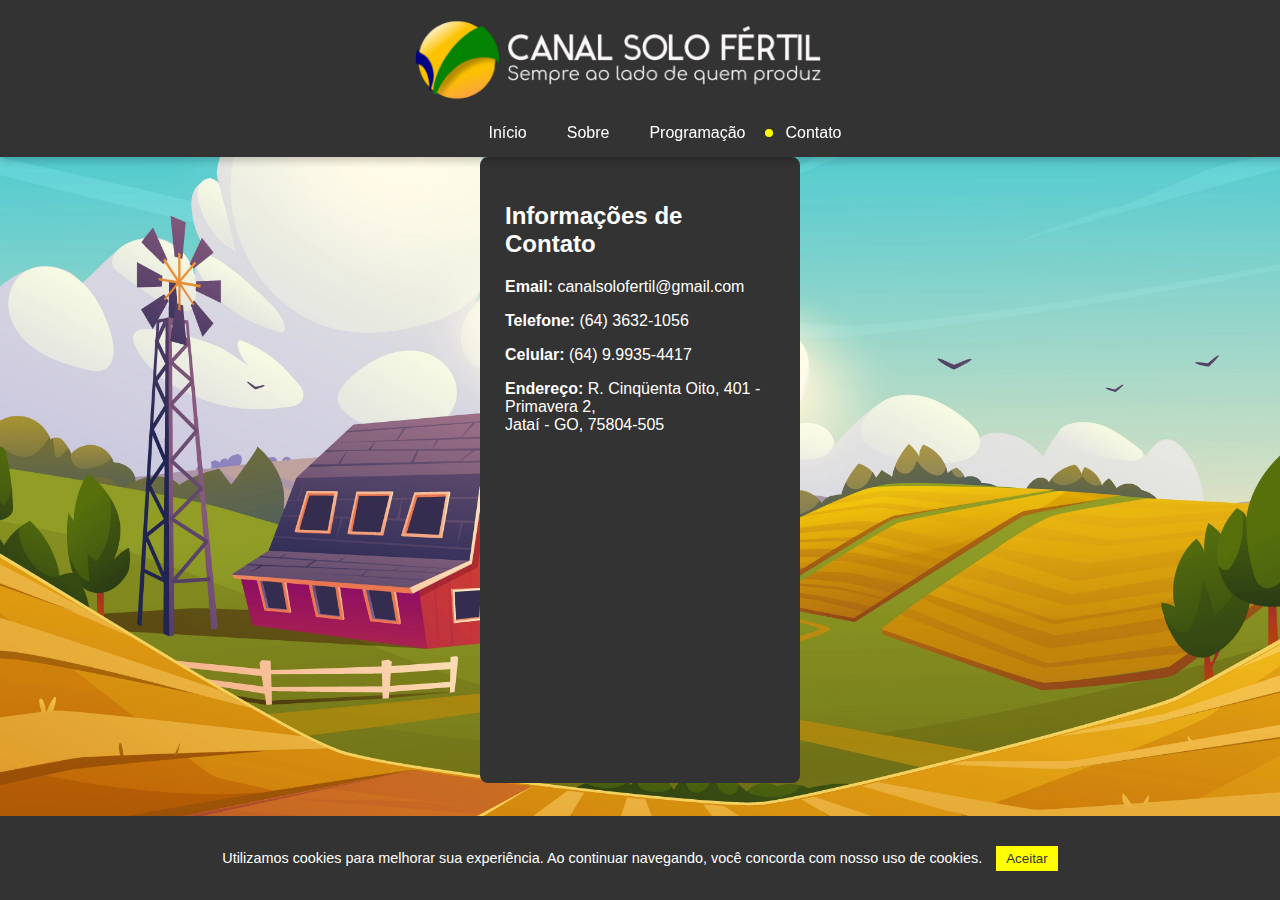
<file: contato.html>
<!DOCTYPE html>
<html lang="pt-br">
<head>
    <meta charset="UTF-8">
    <meta name="viewport" content="width=device-width, initial-scale=1.0">
    
    <title>Contato - Canal Solo Fértil</title>
    
    <link rel="icon" type="image/wepb" href="src/img/icon.webp">
    
    <meta name="description" content="Entre em contato com o Canal Solo Fértil para dúvidas, sugestões ou parcerias.">
    
    <meta property="og:title" content="Contato - Canal Solo Fértil">
    <meta property="og:description" content="Entre em contato com o Canal Solo Fértil para dúvidas, sugestões ou parcerias.">
    <meta property="og:type" content="website">
    <meta property="og:url" content="https://canalsolofertil.com.br/contato.html">
    <meta property="og:image" content="src/img/icon.wepb">
    
    <link rel="stylesheet" href="css/global.css">
    <link rel="stylesheet" href="css/contato.css">
    <link rel="stylesheet" href="css/cookies.css">
</head>
<body>
  <!-- Header Section -->
  <header class="site-header">
    <div class="logo">
      <img src="src/img/logo.webp" alt="Logo Canal Solo Fértil" width="500" height="100">
    </div>
    <nav class="nav-desktop">
      <ul>
        <li><a href="index.html">Início</a></li>
        <li><a href="sobre.html">Sobre</a></li>
        <li><a href="programacao.html">Programação</a></li>
        <li><a href="contato.html" class="active">Contato</a></li>
      </ul>
    </nav>
    <div class="menu-toggle">
      <span></span>
      <span></span>
      <span></span>
    </div>
  </header>

  <!-- Side Menu Section -->
  <div class="side-menu">
    <button class="close-menu">&times;</button>
    <ul>
      <li><a href="index.html">Início</a></li>
      <li><a href="sobre.html">Sobre</a></li>
      <li><a href="programacao.html">Programação</a></li>
      <li><a href="contato.html"class="active">Contato</a></li>
    </ul>
  </div>

  <!-- Content Section -->
  <div class="content contact-content">
    <div class="contact-wrapper">
      <div class="contact-info">
        <h2>Informações de Contato</h2>
        <p><strong>Email:</strong> canalsolofertil@gmail.com</p>
        <p><strong>Telefone:</strong> (64) 3632-1056</p>
        <p><strong>Celular:</strong> (64) 9.9935-4417</p>
        <p><strong>Endereço:</strong> R. Cinqüenta Oito, 401 - Primavera 2,<br>
           Jataí - GO, 75804-505</p>
        <div class="map-container" style="margin-top:20px;">
          <iframe src="https://www.google.com/maps/embed?pb=!1m18!1m12!1m3!1d3797.0649092572285!2d-51.7430296!3d-17.882418199999996!2m3!1f0!2f0!3f0!3m2!1i1024!2i768!4f13.1!3m3!1m2!1s0x93626c4893fd9609%3A0x2e2521caddff0fa!2sSucesso%20no%20Campo!5e0!3m2!1spt-BR!2sbr!4v1740960155612!5m2!1spt-BR!2sbr" width="100%" height="300" style="border:0;" allowfullscreen="" loading="lazy"></iframe>
        </div>
      </div>
    </div>
  </div>

  <!-- Footer Section -->
  <footer>
    <p>
      Copyright © 2025 - Canal Solo Fértil.
      <br>
      Desenvolvido por <a href="https://www.linkedin.com/in/luizstsantos/" target="_blank">Luiz Stormorwski</a>
    </p>
  </footer>
  <script defer src="js/scripts.js"></script>
  <script defer src="js/cookies.js"></script>
</body>
</html>
</file>
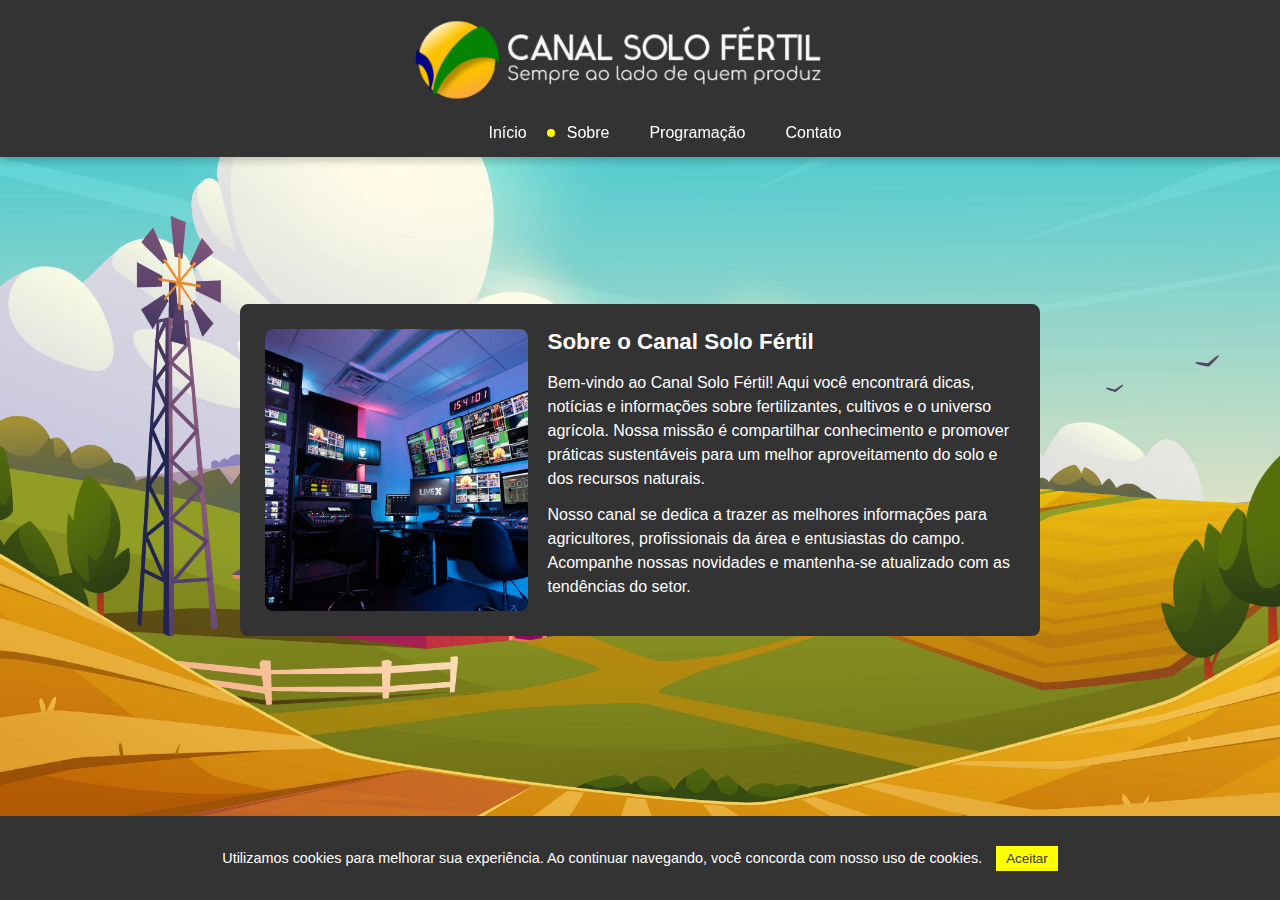
<file: sobre.html>
<!DOCTYPE html>
<html lang="pt-br">
<head>
    <meta charset="UTF-8">
    <meta name="viewport" content="width=device-width, initial-scale=1.0">
    
    <title>Sobre - Canal Solo Fértil</title>
    
    <link rel="icon" type="image/png" href="src/img/icon.webp">
    
    <meta name="description" content="Saiba mais sobre o Canal Solo Fértil, nossa história e missão.">
    
    <meta property="og:title" content="Sobre - Canal Solo Fértil">
    <meta property="og:description" content="Saiba mais sobre o Canal Solo Fértil, nossa história e missão.">
    <meta property="og:type" content="website">
    <meta property="og:url" content="https://canalsolofertil.com.br/sobre.html">
    <meta property="og:image" content="src/img/icon.webp">
    
    <link rel="stylesheet" href="css/global.css">
    <link rel="stylesheet" href="css/sobre.css">
    <link rel="stylesheet" href="css/cookies.css">
</head>
<body>
  <!-- Header Section -->
  <header class="site-header">
    <div class="logo">
      <img src="src/img/logo.webp" alt="Logo Canal Solo Fértil" width="500" height="100">
    </div>
    <nav class="nav-desktop">
      <ul>
        <li><a href="index.html">Início</a></li>
        <li><a href="sobre.html" class="active">Sobre</a></li>
        <li><a href="programacao.html">Programação</a></li>
        <li><a href="contato.html">Contato</a></li>
      </ul>
    </nav>
    <div class="menu-toggle">
      <span></span>
      <span></span>
      <span></span>
    </div>
  </header>
  
  <!-- Side Menu Section -->
  <div class="side-menu">
    <button class="close-menu">&times;</button>
    <ul>
      <li><a href="index.html">Início</a></li>
      <li><a href="sobre.html" class="active">Sobre</a></li>
      <li><a href="programacao.html">Programação</a></li>
      <li><a href="contato.html">Contato</a></li>
    </ul>
  </div>
  
  <!-- Content Section -->
  <div class="content" style="padding-bottom: 80px;">
    <section class="about-box">
      <div class="about-image">
        <img src="src/img/turnkeytv.webp" alt="Imagem do Canal Solo Fértil">
      </div>
      <div class="about-content">
        <h1>Sobre o Canal Solo Fértil</h1>
        <p>Bem-vindo ao Canal Solo Fértil! Aqui você encontrará dicas, notícias e informações sobre fertilizantes, cultivos e o universo agrícola. Nossa missão é compartilhar conhecimento e promover práticas sustentáveis para um melhor aproveitamento do solo e dos recursos naturais.</p>
        <p>Nosso canal se dedica a trazer as melhores informações para agricultores, profissionais da área e entusiastas do campo. Acompanhe nossas novidades e mantenha-se atualizado com as tendências do setor.</p>
      </div>
    </section>
  </div>
  
  <!-- Footer Section -->
  <footer>
    <p>
      Copyright © 2025 - Canal Solo Fértil.
      <br>
      Desenvolvido por <a href="https://www.linkedin.com/in/luizstsantos/" target="_blank">Luiz Stormorwski</a>
    </p>
  </footer>
  <script defer src="js/scripts.js"></script>
  <script defer src="js/cookies.js"></script>
</body>
</html>
</file>
<file: css/global.css>
/* =============================================================================
   Global Styles
============================================================================= */
body {
    margin: 0;
    padding: 0;
    background: url("../src/img/background.webp") no-repeat center center fixed;
    background-size: cover;
    font-family: 'Segoe UI', Tahoma, Geneva, Verdana, sans-serif;
}

/* =============================================================================
   Header & Navigation (Global)
============================================================================= */
header {
    display: flex;
    justify-content: space-between;
    align-items: center;
    height: 13vh;
    padding: 0 15px;
    background-color: #333;
    box-shadow: 0 4px 8px rgba(0, 0, 0, 0.2);
    position: fixed;
    top: 0;
    left: 0;
    width: 100%;
    z-index: 1000;
    overflow: hidden;
}

header img {
    max-height: 100%;
    height: auto;
    width: auto;
    object-fit: contain;
    transition: max-height 0.3s ease;
}

.logo {
    margin-left: 20px;
}

@media (min-width: 1024px) {
    .logo {
        margin-left: 20px;
    }
    .nav-desktop ul {
        margin-right: 20px;
    }
}

@media (min-width: 1024px) {
    header {
        overflow: visible;
    }
    .nav-desktop ul {
        flex-wrap: nowrap;
    }
}

@media (min-width: 1024px) {
    header {
        flex-wrap: wrap;
        height: auto;
        padding: 15px 20px;
        overflow: hidden;
    }
    .nav-desktop ul {
        flex-wrap: nowrap;
    }
}

/* =============================================================================
   Mobile Styles (Viewport up to 600px)
============================================================================= */
@media (max-width: 600px) {
    header {
        height: 13vh;
        overflow: hidden;
        position: relative;
    }
    header img {
        max-height: 90%;
        max-width: 90%;
        height: auto;
        width: auto;
        object-fit: contain;
    }
    footer, header {
        width: 100vw;
        left: 0;
        right: 0;
        padding: 10px 0;
        font-size: 1rem;
    }
    .logo {
        max-height: 13vh;
        overflow: hidden;
    }
    .logo img {
        max-height: 90%;
        width: auto;
        display: block;
        margin: 0 auto;
    }
    .nav-desktop {
        position: absolute;
        top: 50%;
        left: 50%;
        transform: translate(-50%, -50%);
        width: 100%;
        text-align: center;
    }
    .menu-toggle {
        position: absolute;
        left: 10px;
        top: 50%;
        transform: translateY(-50%);
        z-index: 1101;
        display: flex !important;
    }
    html, body {
        width: 100vw;
        height: 100vh;
        overflow: hidden;
        margin: 0;
        padding: 0;
    }
}

/* =============================================================================
   Footer Styles
============================================================================= */
footer {
    width: 100%;
    padding: 5px 0;
    background-color: #333;
    color: #f9f9f9;
    text-align: center;
    font-size: 1.2rem;
    font-weight: normal;
    position: fixed;
    bottom: 0;
    left: 0;
    z-index: 9999;
    box-shadow: 0 4px 8px rgba(0, 0, 0, 0.2);
    font-family: Arial, sans-serif;
}

footer p {
    font-size: 0.9rem;
}

footer a {
    color: #FFFF00;
    text-decoration: none;
}

footer a:hover {
    text-decoration: underline;
}

/* =============================================================================
   Page-specific styles have been moved to:
     - /css/sobre.css  (about-box, related rules)
     - /css/programacao.css  (schedule-grid and its overrides)
     - /css/index.css  (index content & player-container)
     - /css/contato.css (contact page rules)
============================================================================= */

/* =============================================================================
   Navigation Link Styles
============================================================================= */
nav.nav-desktop ul li a {
    position: relative;
    padding-left: 20px;
    transition: all 0.3s ease;
}

nav.nav-desktop ul li a::before {
    content: '';
    position: absolute;
    left: 0;
    top: 50%;
    transform: translateY(-50%);
    width: 0;
    height: 0;
    background-color: transparent;
    border-radius: 50%;
    transition: width 0.3s ease, height 0.3s ease, background-color 0.3s ease;
}

nav.nav-desktop ul li a:hover::before {
    width: 8px;
    height: 8px;
    background-color: #00FF00;
}

nav.nav-desktop ul li a.active::before {
    width: 8px;
    height: 8px;
    background-color: #FFFF00;
}

/* =============================================================================
   Header Layout & Logo Adjustments
============================================================================= */
.site-header {
    display: flex;
    flex-direction: column;
    align-items: center;
    padding: 15px;
}

.logo {
    margin: 0 auto 15px auto;
    transform: translateX(-40px);
}

.logo img {
    max-height: 90px;
    transition: max-height 0.3s ease;
}

/* =============================================================================
   Desktop Navigation Buttons
============================================================================= */
.nav-desktop ul {
    display: flex;
    list-style: none;
    margin: 0;
    padding: 0;
    gap: 20px;
}

.nav-desktop ul li a {
    color: #FFF;
    text-decoration: none;
    position: relative;
    padding-left: 20px;
    transition: all 0.3s ease;
}

.nav-desktop ul li a.active::before {
    content: '';
    position: absolute;
    left: 0;
    top: 50%;
    transform: translateY(-50%);
    width: 8px;
    height: 8px;
    background-color: #FFFF00;
    border-radius: 50%;
}

/* =============================================================================
   Hamburger Menu Icon
============================================================================= */
.menu-toggle {
    display: none;
    flex-direction: column;
    cursor: pointer;
    align-self: center;
    position: relative;
}

.menu-toggle span {
    display: block;
    width: 25px;
    height: 3px;
    margin: 3px 0;
    background-color: #FFF;
}

/* =============================================================================
   Side Menu (Mobile)
============================================================================= */
.side-menu {
    position: fixed;
    top: 0;
    left: 0;
    height: 100%;
    width: 250px;
    background: #333;
    color: #FFF;
    padding: 20px;
    transform: translateX(-100%);
    transition: transform 0.3s ease;
    z-index: 1100;
}

.side-menu.open {
    transform: translateX(0);
}

.side-menu .close-menu {
    background: transparent;
    border: none;
    color: #FFF;
    font-size: 30px;
    cursor: pointer;
    margin-bottom: 20px;
}

.side-menu ul {
    list-style: none;
    padding: 0;
}

.side-menu ul li {
    margin-bottom: 15px;
}

.side-menu ul li a {
    color: #FFF;
    text-decoration: none;
    font-size: 1.2rem;
    position: relative;
    padding-left: 20px;
    transition: all 0.3s ease;
}

.side-menu ul li a::before {
    content: '';
    position: absolute;
    left: 0;
    top: 50%;
    transform: translateY(-50%);
    width: 0;
    height: 0;
    background-color: transparent;
    border-radius: 50%;
    transition: width 0.3s ease, height 0.3s ease, background-color 0.3s ease;
}

.side-menu ul li a:hover::before {
    width: 8px;
    height: 8px;
    background-color: #00FF00;
}

.side-menu ul li a.active::before {
    width: 8px;
    height: 8px;
    background-color: #FFFF00;
    border-radius: 50%;
}

/* =============================================================================
   Responsive Adjustments (Max-width: 768px)
============================================================================= */
@media (max-width: 768px) {
    .logo img {
        max-height: 70px;
    }
    .nav-desktop ul {
        flex-wrap: wrap;
        justify-content: center;
    }
    .nav-desktop ul li {
        margin-right: 10px;
        margin-bottom: 10px;
    }
    .logo {
        width: 100%;
        display: flex;
        justify-content: center;
        transform: none;
        margin: 20px auto 15px auto;
    }
    nav.nav-desktop {
        display: none;
    }
    .menu-toggle {
        display: flex !important;
        position: absolute;
        left: 10px;
        top: 50%;
        transform: translateY(-50%);
        z-index: 1101;
        cursor: pointer;
    }

    .menu-toggle span {
        display: block;
        width: 25px;
        height: 3px;
        margin: 3px 0;
        background-color: #FFF;
    }

    nav.nav-desktop {
        display: none;
    }

    .logo {
        width: 100%;
        display: flex;
        justify-content: center;
        transform: none;
        margin: 20px auto 15px auto;
    }

    .logo img {
        max-height: 70px;
    }
}

/* =============================================================================
   Global Scrollbar Styles
============================================================================= */
body::-webkit-scrollbar,
.schedule-grid::-webkit-scrollbar,
.about-box::-webkit-scrollbar,
.contact-form-container::-webkit-scrollbar,
.contact-info::-webkit-scrollbar {
    width: 12px;
}

body::-webkit-scrollbar-track,
.schedule-grid::-webkit-scrollbar-track,
.about-box::-webkit-scrollbar-track,
.contact-form-container::-webkit-scrollbar-track,
.contact-info::-webkit-scrollbar-track {
    background: #333;
    border-radius: 10px;
    box-shadow: inset 0 0 5px grey;
}

body::-webkit-scrollbar-thumb,
.schedule-grid::-webkit-scrollbar-thumb,
.about-box::-webkit-scrollbar-thumb,
.contact-form-container::-webkit-scrollbar-thumb,
.contact-info::-webkit-scrollbar-thumb {
    background: #4CAF50;
    border-radius: 10px;
    box-shadow: inset 0 0 5px grey;
    transition: background-color 0.3s ease;
}

body::-webkit-scrollbar-thumb:hover,
.schedule-grid::-webkit-scrollbar-thumb:hover,
.about-box::-webkit-scrollbar-thumb:hover,
contact-form-container::-webkit-scrollbar-thumb:hover,
.contact-info::-webkit-scrollbar-thumb:hover {
    background: #388E3C;
}
</file>
<file: css/contato.css>
.contact-form-container,
.contact-info {
  display: 1;
  padding: 20px;
  background-color: #333;
  color: #fff;
  border-radius: 8px;
  box-sizing: border-box;
  width: 25%;
  gap: 20px;
  position: absolute;
  top: 50%;
  left: 50%;
  transform: translate(-50%, -50%);
  margin-top: 20px;
}
.contact-content {
  display: flex;
  align-items: center;
  justify-content: center;
}
.contact-wrapper {
  width: 90%;
  max-width: 400px;
}
.contact-info {
  padding: 25px;
}

@media (max-width: 600px) {
  .contact-form-container,
  .contact-info {
    transform: none;
    flex-direction: column;
    max-width: 350px;
    overflow-y: auto;
    margin-right: auto;
    margin-left: auto;
    max-height: none;
    padding: 15px;
    width: 100%;
    height: 450px;
    left: 50%;
    top: 50%;
    transform: translate(-50%, -50%);

  }
  .contact-form-container {
    padding: 15px;
  }
  .contact-info {
    padding: 20px;
  }
}
</file>
<file: css/cookies.css>
#cookie-banner {
    position: fixed;
    bottom: 0;
    left: 0;
    right: 0;
    background-color: #333;
    color: #fff;
    padding: 15px;
    text-align: center;
    font-size: 0.9em;
    z-index: 10000;
}
#cookie-banner button {
    margin-left: 10px;
    padding: 5px 10px;
    background: #FFFF00;
    border: none;
    color: #333;
    cursor: pointer;
}
</file>
<file: css/sobre.css>
.about-box {
  display: flex;
  flex-direction: row;
  align-items: stretch;
  justify-content: space-between;
  width: 90%;
  max-width: 800px;
  background-color: #333;
  padding: 25px;
  border-radius: 8px;
  color: #fff;
  box-sizing: border-box;
  gap: 20px;
  position: absolute;
  top: 50%;
  left: 50%;
  transform: translate(-50%, -50%);
  margin-top: 20px;
}

.about-content {
  flex: 1;
  display: flex;
  flex-direction: column;
}
.about-content h1 {
  margin: 0 0 15px 0;
  font-size: 1.4em;
  line-height: 1.2;
}
.about-content p {
  margin: 0 0 12px 0;
  line-height: 1.5;
  font-size: 1em;
}
.about-image {
  flex: 0 0 35%;
  display: flex;
  align-items: stretch;
}
.about-image img {
  width: 100%;
  height: 100%;
  border-radius: 8px;
  max-height: 250px;
  object-fit: cover;
  min-height: 100%;
}

@media (max-width: 600px) {
  .about-box {
    transform: none;
    flex-direction: column;
    max-width: 350px;
    overflow-y: auto;
    margin-right: auto;
    margin-left: auto;
    max-height: none;
    padding: 15px;
    width: 100%;
    height: 450px;
    left: 50%;
    top: 50%;
    transform: translate(-50%, -50%);
  }

  .about-content {
    width: 100%;
    margin-bottom: 15px;
  }

  .about-image {
    width: 100%;
    max-height: 150px;
  }

  .about-image img {
    max-height: 200px;
    height: auto;
    width: 100%;
    object-fit: cover;
  }
}
</file>
